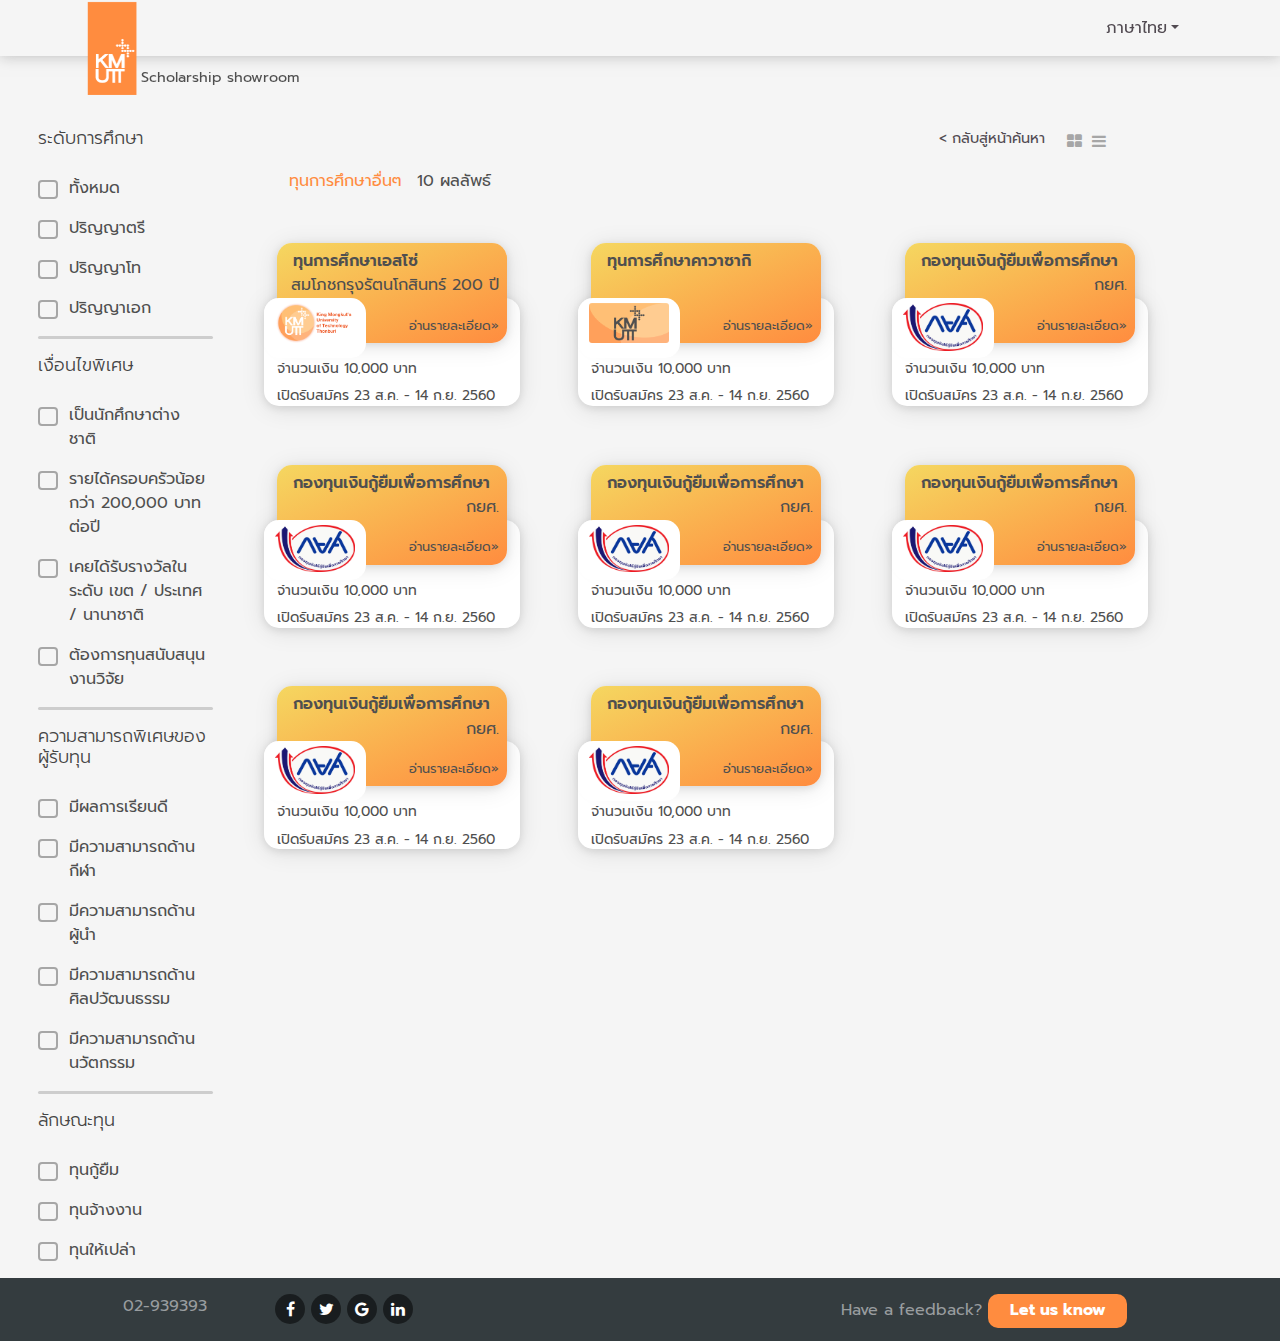
<file: 2cards.html>
<!doctype html>
<html lang="en">
  <head>
    <meta charset="utf-8">
    <meta name="viewport" content="width=device-width, initial-scale=1, shrink-to-fit=no">
    <meta name="description" content="">
    <meta name="author" content="">

    <title>Selector</title>

    <!-- Bootstrap core CSS -->
    <link href="css/bootstrap/bootstrap.min.css" rel="stylesheet">

    <!-- Google font -->
    <link href="https://fonts.googleapis.com/css?family=Prompt&amp;subset=thai" rel="stylesheet" type='text/css'/>

    <!-- Custom styles for this template -->
    <link href="css/dashboard.css" rel="stylesheet">
    <link href="css/custom.css" rel="stylesheet">
    <link href="css/lists.css" rel="stylesheet">
    <!-- Add icon library -->
    <link rel="stylesheet" href="https://cdnjs.cloudflare.com/ajax/libs/font-awesome/4.7.0/css/font-awesome.min.css">
  </head>

  <body class="body-cards">
    <header">
      <!-- Navigation -->
      <nav class="nav-menu navbar navbar-expand-lg navbar-dark bg-gray fixed-top" id="mainNav">
        <div class="container">
            <a class="navbar-brand"><img class="logo" style="position: absolute;top:0;" src="images/logo.png"></a>
            <p class="logo-caption d-none d-md-block">Scholarship showroom</p>
            <button class="navbar-toggler" type="button" data-toggle="collapse" data-target="#navbarResponsive" aria-controls="navbarResponsive" aria-expanded="false" aria-label="Toggle navigation">
            <span class="navbar-toggler-icon"></span>
            </button>
            <div class="collapse navbar-collapse" id="navbarResponsive">
              <ul class="navbar-nav ml-auto">
                <li class="dropdown">
                  <a href="#" class="dropdown-toggle nav-link2 text-center" data-toggle="dropdown" role="button" aria-haspopup="true" aria-expanded="false">ภาษาไทย<b class="caret"></b></a>
                  <ul class="dropdown-menu text-center">
                    <li><a class="drop-selector" href="#">ภาษาไทย</a></li>
                    <li><a class="drop-selector" href="#">English</a></li>
                  </ul>
                </li>
              </ul>
            </div>
        </div>
      </nav>
    </header> <!-- #header end -->
<main role="main">
    <div class="container-fluid">
      <div class="row row-offcanvas row-offcanvas-left">
        <p class="float-left d-md-none">
            <!-- Toggle when small screen size -->
            <button type="button" class="btn btn-primary btn-sm" data-toggle="offcanvas">Playlists</button>
          </p>
        
        <div class="col-sm-3 col-md-2 sidebar-offcanvas-left" id="sidebar" style="padding-left: 3%; padding-right: 0;">
          <h5>ระดับการศึกษา</h5>
            <label class="custom-control2 custom-checkbox mb-2 mr-sm-2 mb-sm-0">
              <input type="checkbox" class="custom-control-input">
              <span class="custom-control-indicator-1"></span>
              <span class="custom-control-description">ทั้งหมด</span>
            </label>
            <label class="custom-control2 custom-checkbox mb-2 mr-sm-2 mb-sm-0">
              <input type="checkbox" class="custom-control-input">
              <span class="custom-control-indicator-1"></span>
              <span class="custom-control-description">ปริญญาตรี</span>
            </label>
            <label class="custom-control2 custom-checkbox mb-2 mr-sm-2 mb-sm-0">
              <input type="checkbox" class="custom-control-input">
              <span class="custom-control-indicator-1"></span>
              <span class="custom-control-description">ปริญญาโท</span>
            </label>
            <label class="custom-control2 custom-checkbox mb-2 mr-sm-2 mb-sm-0">
              <input type="checkbox" class="custom-control-input">
              <span class="custom-control-indicator-1"></span>
              <span class="custom-control-description">ปริญญาเอก</span>
            </label>
          <hr class="featurette-divider">
          <h5>เงื่อนไขพิเศษ</h5>
            <label class="custom-control2 custom-checkbox mb-2 mr-sm-2 mb-sm-0">
              <input type="checkbox" class="custom-control-input">
              <span class="custom-control-indicator-1"></span>
              <span class="custom-control-description">เป็นนักศึกษาต่างชาติ</span>
            </label>
            <label class="custom-control2 custom-checkbox mb-2 mr-sm-2 mb-sm-0">
              <input type="checkbox" class="custom-control-input">
              <span class="custom-control-indicator-1"></span>
              <span class="custom-control-description">รายได้ครอบครัวน้อยกว่า 200,000 บาทต่อปี</span>
            </label>
            <label class="custom-control2 custom-checkbox mb-2 mr-sm-2 mb-sm-0">
              <input type="checkbox" class="custom-control-input">
              <span class="custom-control-indicator-1"></span>
              <span class="custom-control-description">เคยได้รับรางวัลในระดับ เขต / ประเทศ / นานาชาติ</span>
            </label>
            <label class="custom-control2 custom-checkbox mb-2 mr-sm-2 mb-sm-0">
              <input type="checkbox" class="custom-control-input">
              <span class="custom-control-indicator-1"></span>
              <span class="custom-control-description">ต้องการทุนสนับสนุนงานวิจัย</span>
            </label>
          <hr class="featurette-divider">
          <h5>ความสามารถพิเศษของผู้รับทุน</h5>
            <label class="custom-control2 custom-checkbox mb-2 mr-sm-2 mb-sm-0">
              <input type="checkbox" class="custom-control-input">
              <span class="custom-control-indicator-1"></span>
              <span class="custom-control-description">มีผลการเรียนดี</span>
            </label>
            <label class="custom-control2 custom-checkbox mb-2 mr-sm-2 mb-sm-0">
              <input type="checkbox" class="custom-control-input">
              <span class="custom-control-indicator-1"></span>
              <span class="custom-control-description">มีความสามารถด้านกีฬา</span>
            </label>
            <label class="custom-control2 custom-checkbox mb-2 mr-sm-2 mb-sm-0">
              <input type="checkbox" class="custom-control-input">
              <span class="custom-control-indicator-1"></span>
              <span class="custom-control-description">มีความสามารถด้านผู้นำ</span>
            </label>
            <label class="custom-control2 custom-checkbox mb-2 mr-sm-2 mb-sm-0">
              <input type="checkbox" class="custom-control-input">
              <span class="custom-control-indicator-1"></span>
              <span class="custom-control-description">มีความสามารถด้านศิลปวัฒนธรรม</span>
            </label>
            <label class="custom-control2 custom-checkbox mb-2 mr-sm-2 mb-sm-0">
              <input type="checkbox" class="custom-control-input">
              <span class="custom-control-indicator-1"></span>
              <span class="custom-control-description">มีความสามารถด้านนวัตกรรม</span>
            </label>
          <hr class="featurette-divider">
          <h5>ลักษณะทุน</h5>
            <label class="custom-control2 custom-checkbox mb-2 mr-sm-2 mb-sm-0">
              <input type="checkbox" class="custom-control-input">
              <span class="custom-control-indicator-1"></span>
              <span class="custom-control-description">ทุนกู้ยืม</span>
            </label>
            <label class="custom-control2 custom-checkbox mb-2 mr-sm-2 mb-sm-0">
              <input type="checkbox" class="custom-control-input">
              <span class="custom-control-indicator-1"></span>
              <span class="custom-control-description">ทุนจ้างงาน</span>
            </label>
            <label class="custom-control2 custom-checkbox mb-2 mr-sm-2 mb-sm-0">
              <input type="checkbox" class="custom-control-input">
              <span class="custom-control-indicator-1"></span>
              <span class="custom-control-description">ทุนให้เปล่า</span>
            </label>
        </div>

        <div class="col-sm-9 ml-sm-auto col-md-10"> 
          <section class="row text-center" style="padding: 0;">
            <div class="col-md-8 col-sm-12 placeholder"></div>
            <div class="col-md-4 col-sm-3 placeholder d-none d-sm-block">
              <a class="back-detail" style="float: left;" href="#">&lt; กลับสู่หน้าค้นหา</a>
              <ul class="nav nav-tabs" role="tablist" style="padding-left: 5%; margin-bottom: 1rem;">
                <li class="nav-item">
                  <a class="nav-link-tab-2 active" data-toggle="tab" href="#home" role="tab"><i class="fa fa-th-large bar-list"></i></a>
                </li>
                <li class="nav-item">
                  <a class="nav-link-tab-2" data-toggle="tab" href="#profile" role="tab"><i class="fa fa-bars bar-list"></i></a>
                </li>
              </ul>
            </div>

        <!-- Tab -->
        <div class="tab-content" style="width: 95%;">
          <!-- Tab for card -->
          <div class="tab-pane active" id="home" role="tabpanel">
            <div class="col-md-4 col-sm-3 placeholder">
              <p class="orange">ทุนการศึกษาอื่นๆ</p><p style="display: inline-block;">10 ผลลัพธ์</p>
            </div>

            <!-- Cards -->
            <div class="col-md-12 placeholder type">
              <div class="row cards-section">
                
                <div class="col-lg-4 col-md-6 col-sm-6 placeholder">
                  <a class="card" href="#">
                    <span class="topcard" id="orange-gradient">
                      <p class="details-header p-responsive" id="text-over">ทุนการศึกษาเอสโซ่</p>
                      <p class="name-details-caption p-responsive">สมโภชกรุงรัตนโกสินทร์ 200 ปี</p>
                      <p class="float-right more-detail" href="#">อ่านรายละเอียด&#187;</p>
                    </span>
                    <span class="bg-logo">
                      <img class="img-fluid" src="images/defult-2.png">
                    </span>
                    <span class="caption-details d-responsive text-left">
                      <p id="text-over">จำนวนเงิน&nbsp;10,000 บาท</p>
                      <p id="text-over">เปิดรับสมัคร&nbsp;23 ส.ค. - 14 ก.ย. 2560</p>
                    </span>
                  </a>
                </div>
                
                <div class="col-lg-4 col-md-6 col-sm-6 placeholder">
                  <a class="card" href="#">
                    <span class="topcard" id="orange-gradient">
                      <p class="details-header p-responsive" id="text-over">ทุนการศึกษาคาวาซากิ</p>
                      <p class="name-details-caption p-responsive" id="text-over"></p>
                      <p class="float-right more-detail" href="#">อ่านรายละเอียด&#187;</p>
                    </span>
                    <span class="bg-logo">
                      <img class="img-fluid" src="images/defult.png">
                    </span>
                    <span class="caption-details d-responsive text-left">
                      <p id="text-over">จำนวนเงิน&nbsp;10,000 บาท</p>
                      <p id="text-over">เปิดรับสมัคร&nbsp;23 ส.ค. - 14 ก.ย. 2560</p>
                    </span>
                  </a>
                </div>

                <div class="col-lg-4 col-md-6 col-sm-6 placeholder">
                  <a class="card" href="#">
                    <span class="topcard" id="orange-gradient">
                      <p class="details-header p-responsive" id="text-over">กองทุนเงินกู้ยืมเพื่อการศึกษา</p>
                      <p class="name-details-caption p-responsive">กยศ.</p>
                      <p class="float-right more-detail" href="#">อ่านรายละเอียด&#187;</p>
                    </span>
                    <span class="bg-logo">
                      <img class="img-fluid" src="images/kys.jpg">
                    </span>
                    <span class="caption-details d-responsive text-left">
                      <p id="text-over">จำนวนเงิน&nbsp;10,000 บาท</p>
                      <p id="text-over">เปิดรับสมัคร&nbsp;23 ส.ค. - 14 ก.ย. 2560</p>
                    </span>
                  </a>
                </div>

                <div class="col-lg-4 col-md-6 col-sm-6 placeholder">
                  <a class="card" href="#">
                    <span class="topcard" id="orange-gradient">
                      <p class="details-header p-responsive" id="text-over">กองทุนเงินกู้ยืมเพื่อการศึกษา</p>
                      <p class="name-details-caption p-responsive">กยศ.</p>
                      <p class="float-right more-detail" href="#">อ่านรายละเอียด&#187;</p>
                    </span>
                    <span class="bg-logo">
                      <img class="img-fluid" src="images/kys.jpg">
                    </span>
                    <span class="caption-details d-responsive text-left">
                      <p id="text-over">จำนวนเงิน&nbsp;10,000 บาท</p>
                      <p id="text-over">เปิดรับสมัคร&nbsp;23 ส.ค. - 14 ก.ย. 2560</p>
                    </span>
                  </a>
                </div>

                <div class="col-lg-4 col-md-6 col-sm-6 placeholder">
                  <a class="card" href="#">
                    <span class="topcard" id="orange-gradient">
                      <p class="details-header p-responsive" id="text-over">กองทุนเงินกู้ยืมเพื่อการศึกษา</p>
                      <p class="name-details-caption p-responsive">กยศ.</p>
                      <p class="float-right more-detail" href="#">อ่านรายละเอียด&#187;</p>
                    </span>
                    <span class="bg-logo">
                      <img class="img-fluid" src="images/kys.jpg">
                    </span>
                    <span class="caption-details d-responsive text-left">
                      <p id="text-over">จำนวนเงิน&nbsp;10,000 บาท</p>
                      <p id="text-over">เปิดรับสมัคร&nbsp;23 ส.ค. - 14 ก.ย. 2560</p>
                    </span>
                  </a>
                </div>


                <div class="col-lg-4 col-md-6 col-sm-6 placeholder">
                  <a class="card" href="#">
                    <span class="topcard" id="orange-gradient">
                      <p class="details-header p-responsive" id="text-over">กองทุนเงินกู้ยืมเพื่อการศึกษา</p>
                      <p class="name-details-caption p-responsive">กยศ.</p>
                      <p class="float-right more-detail" href="#">อ่านรายละเอียด&#187;</p>
                    </span>
                    <span class="bg-logo">
                      <img class="img-fluid" src="images/kys.jpg">
                    </span>
                    <span class="caption-details d-responsive text-left">
                      <p id="text-over">จำนวนเงิน&nbsp;10,000 บาท</p>
                      <p id="text-over">เปิดรับสมัคร&nbsp;23 ส.ค. - 14 ก.ย. 2560</p>
                    </span>
                  </a>
                </div>

                <div class="col-lg-4 col-md-6 col-sm-6 placeholder">
                  <a class="card" href="#">
                    <span class="topcard" id="orange-gradient">
                      <p class="details-header p-responsive" id="text-over">กองทุนเงินกู้ยืมเพื่อการศึกษา</p>
                      <p class="name-details-caption p-responsive">กยศ.</p>
                      <p class="float-right more-detail" href="#">อ่านรายละเอียด&#187;</p>
                    </span>
                    <span class="bg-logo">
                      <img class="img-fluid" src="images/kys.jpg">
                    </span>
                    <span class="caption-details d-responsive text-left">
                      <p id="text-over">จำนวนเงิน&nbsp;10,000 บาท</p>
                      <p id="text-over">เปิดรับสมัคร&nbsp;23 ส.ค. - 14 ก.ย. 2560</p>
                    </span>
                  </a>
                </div>

                <div class="col-lg-4 col-md-6 col-sm-6 placeholder">
                  <a class="card" href="#">
                    <span class="topcard" id="orange-gradient">
                      <p class="details-header p-responsive" id="text-over">กองทุนเงินกู้ยืมเพื่อการศึกษา</p>
                      <p class="name-details-caption p-responsive">กยศ.</p>
                      <p class="float-right more-detail" href="#">อ่านรายละเอียด&#187;</p>
                    </span>
                    <span class="bg-logo">
                      <img class="img-fluid" src="images/kys.jpg">
                    </span>
                    <span class="caption-details d-responsive text-left">
                      <p id="text-over">จำนวนเงิน&nbsp;10,000 บาท</p>
                      <p id="text-over">เปิดรับสมัคร&nbsp;23 ส.ค. - 14 ก.ย. 2560</p>
                    </span>
                  </a>
                </div>
                <!-- End Cards -->

              </div> <!-- Row card section end -->
            </div>
          </div>  <!-- Tab for card end --> 
          <!-- Tab for list -->
          <div class="tab-pane" id="profile" role="tabpanel" style="padding-left: 5%;">
            <div class="col-md-4 col-sm-3 placeholder">
              <p class="orange" style="float: left;">ผลการค้นหา</p><p style="display: inline-block;">10 ผลลัพธ์</p>
            </div>
            <div class="table100 ver5 m-b-11 d-none d-sm-block" style="padding-left: 10px;">
              <!-- Head table -->
              <div class="table100-head">
                <table>
                  <thead>
                    <tr class="row100 head" style="cursor: default; box-shadow: none;">
                      <th class="cell100 column1">ชื่อทุน</th>
                      <th class="cell100 column2">คณะ</th>
                      <th class="cell100 column3">ประเภททุน</th>
                      <th class="cell100 column4">ช่วงเวลาเปิดรับสมัคร</th>
                      <th class="cell100 column5">จำนวนเงิน</th>
                    </tr>
                  </thead>
                </table>
              </div>
              <!-- Body table -->
              <div class="table100-body">
                <table>
                  <tbody>
                    <tr class="row100 body" onclick="window.open('https://www.youtube.com/','_blank');">
                      <td class="cell100 column1">ทุนด้านวิศวกรรมศาสตร์<br>โรงแรมแมนดารินโอเรียนเต็ลกรุงเทพฯ</td>
                      <td class="cell100 column2">วิศวกรรมศาสตร์</td>
                      <td class="cell100 column3">ทุนจ้างงาน</td>
                      <td class="cell100 column4">วันนี้ - 31 พ.ค. 2560</td>
                      <td class="cell100 column5">100,000 บาท</td>
                    </tr>

                    <tr class="row100 body" onclick="window.open('https://www.youtube.com/','_blank');">
                      <td class="cell100 column1">ทุนเงินยืมเพื่อการศึกษา<br>สำหรับนักศึกษา มจธ.</td>
                      <td class="cell100 column2">ทุกคณะ</td>
                      <td class="cell100 column3">ทุนกู้ยืม</td>
                      <td class="cell100 column4">ตลอดปีการศึกษา 2560</td>
                      <td class="cell100 column5">แล้วแต่กรณี</td>
                    </tr>

                    <tr class="row100 body" onclick="window.open('https://www.youtube.com/','_blank');">
                      <td class="cell100 column1">ทุนเพชรพระจอมเกล้า<br>ปริญญาตรี</td>
                      <td class="cell100 column2">ทุกคณะ</td>
                      <td class="cell100 column3">ทุนให้เปล่า</td>
                      <td class="cell100 column4">ตลอดปีการศึกษา 2560</td>
                      <td class="cell100 column5">220,000 บาท (2 ปี)</td>
                    </tr>

                    <tr class="row100 body" onclick="window.open('https://www.youtube.com/','_blank');">
                      <td class="cell100 column1">ทุนเจียระไนเพชร</td>
                      <td class="cell100 column2">ทุกคณะ</td>
                      <td class="cell100 column3">ทุนให้เปล่า</td>
                      <td class="cell100 column4">ตลอดปีการศึกษา 2560</td>
                      <td class="cell100 column5">แล้วแต่กรณี</td>
                    </tr>

                    <tr class="row100 body" onclick="window.open('https://www.youtube.com/','_blank');">
                      <td class="cell100 column1">ทุนการศึกษาคาวาซากิ</td>
                      <td class="cell100 column2">ทุกคณะ</td>
                      <td class="cell100 column3">ทุนให้เปล่า</td>
                      <td class="cell100 column4">วันนี้ - 11 ส.ค. 2560</td>
                      <td class="cell100 column5">50,000 บาท</td>
                    </tr>

                    <tr class="row100 body" onclick="window.open('https://www.youtube.com/','_blank');">
                      <td class="cell100 column1">ทุนการศึกษาเอสโซ่<br>สมโภชกรุงรัตนโกสินทร์ 200 ปี</td>
                      <td class="cell100 column2">ทุกคณะ</td>
                      <td class="cell100 column3">ทุนให้เปล่า</td>
                      <td class="cell100 column4">23 ส.ค. - 14 ก.ย. 2560</td>
                      <td class="cell100 column5">10,000 บาท</td>
                    </tr>

                    <tr class="row100 body" onclick="window.open('https://www.youtube.com/','_blank');">
                      <td class="cell100 column1">ทุนการศึกษาเอสโซ่<br>สมโภชกรุงรัตนโกสินทร์ 200 ปี</td>
                      <td class="cell100 column2">ทุกคณะ</td>
                      <td class="cell100 column3">ทุนให้เปล่า</td>
                      <td class="cell100 column4">23 ส.ค. - 14 ก.ย. 2560</td>
                      <td class="cell100 column5">10,000 บาท</td>
                    </tr>

                    <tr class="row100 body" onclick="window.open('https://www.youtube.com/','_blank');">
                      <td class="cell100 column1">ทุนการศึกษาเอสโซ่<br>สมโภชกรุงรัตนโกสินทร์ 200 ปี</td>
                      <td class="cell100 column2">ทุกคณะ</td>
                      <td class="cell100 column3">ทุนให้เปล่า</td>
                      <td class="cell100 column4">23 ส.ค. - 14 ก.ย. 2560</td>
                      <td class="cell100 column5">10,000 บาท</td>
                    </tr>

                  </tbody>
                </table>
              </div>
            </div>
          </div> <!-- End Tab for lists -->
        </div> <!-- End tab -->
      </section>
    </main>


      </div> <!-- row end -->
    </div>
    </div>

    <!-- FOOTER -->
      <button onclick="topFunction()" id="myBtn" title="Go to top"><i class="fa fa-angle-up" style="font-size: 150%;" aria-hidden="true"></i></button>

    <footer class="foot" style="margin-top: 1rem;">
    <div class="container">
      <div class="row">
        <div class="col col-lg-2 d-none d-lg-block">
          <p class="phone">02-939393</p>
        </div>
        <div class="col-12 col-md-auto foot-padding">
          <a href="#" class="fa fa-facebook icons-2"></a>
          <a href="#" class="fa fa-twitter icons-2"></a>
          <a href="#" class="fa fa-google icons-2"></a>
          <a href="#" class="fa fa-linkedin icons-2"></a>
        </div>
        <div class="col d-none d-lg-block">

          <p class="feedback" style="float: right; padding-right: 9%;">Have a feedback? <a href="#" class="badge2 badge-light2 skip" style="font-size: 1rem;">Let us know</a></p>
        </div>
        </div>
      </div>
    </div>
    </footer>

    <!-- Bootstrap core JavaScript
    ================================================== -->
    <!-- Placed at the end of the document so the pages load faster -->
    <script src="https://code.jquery.com/jquery-3.2.1.slim.min.js" integrity="sha384-KJ3o2DKtIkvYIK3UENzmM7KCkRr/rE9/Qpg6aAZGJwFDMVNA/GpGFF93hXpG5KkN" crossorigin="anonymous"></script>
    <script>window.jQuery || document.write('<script src="js/jquery.min.js"><\/script>')</script>
    <script src="js/popper.min.js"></script>
    <script src="js/bootstrap/bootstrap.min.js"></script>
    <script src="js/offcanvas.js"></script>
    <!-- Go to top -->
    <script src="js/gototop.js"></script>
    <!-- Custom JS -->
    <script src="js/script.js"></script>
  </body>
</html>
</file>
<file: css/dashboard.css>
/*
 * Base structure
 */

/* Move down content because we have a fixed navbar that is 3.5rem tall */
body {
  padding-top: 3.5rem;
}

/*
 * Typography
 */

h1 {
  padding-bottom: 9px;
  margin-bottom: 20px;
  border-bottom: 1px solid #eee;
}

/*
 * Sidebar
 */

.sidebar {
  position: fixed;
  top: 51px;
  bottom: 0;
  left: 0;
  z-index: 1000;
  padding: 20px 0;
  overflow-x: hidden;
  overflow-y: auto; /* Scrollable contents if viewport is shorter than content. */
  border-right: 1px solid #eee;
}

.sidebar .nav {
  margin-bottom: 20px;
}

.sidebar .nav-item {
  width: 100%;
}

.sidebar .nav-item + .nav-item {
  margin-left: 0;
}

.sidebar .nav-link {
  border-radius: 0;
}

/*
 * Dashboard
 */

/* Placeholders */
.placeholders {
  padding-bottom: 3rem;
}

.placeholder img {
  padding-top: 1.5rem;
  padding-bottom: 1.5rem;
}
</file>
<file: css/custom.css>
html {
        font-family: 'Prompt', sans-serif;
    }
    
    body {
        font-family: 'Prompt', sans-serif;
        color: #4F4F4F;
    }
    
    a {
        color: #4F4F4F;
    }
    
    a:hover,
    a:focus {
        color: #ff8c3f;
    }
    
    .tooltip {
        font-family: 'Prompt', sans-serif;
    }
    
    h1,
    .h1 {
        font-size: 2.5rem;
        font-weight: 300;
        letter-spacing: -1px;
        margin-bottom: 1.5rem;
    }
    
    h2,
    .h2 {
        font-size: 2rem;
        font-weight: 300;
        color: #454545;
        letter-spacing: -1px;
        margin-bottom: 1rem;
    }
    
    h3,
    .h3 {
        color: #4F4F4F;
        font-size: 1.95rem;
        font-weight: 500;
    }
    
    h4,
    .h4 {
        font-size: 1.4rem;
        font-weight: 500;
        color: #454545;
    }
    
    h5,
    .h5 {
        font-size: 1.1rem;
        font-weight: 300;
        color: #454545;
        margin-bottom: 0.7rem;
    }
    
    h6,
    .h6 {
        font-size: 0.8rem;
    }
    
    p {
        color: #4F4F4F;
    }
    
    p.lead {
        color: #e38cb7;
        margin-bottom: 2rem;
    }
    i{
        font-family: 'Prompt', sans-serif;
    }
    
    .text-primary {
        color: #e38cb7 !important;
    }
    
    .light-font {
        font-weight: 300;
    }
    
    .btn {
        font-size: 12px;
        font-weight: 400;
        text-transform: uppercase;
        padding: 0.375rem 1.35rem;
        transition: all 0.3s ease;
    }
    
    .btn-outline-light:hover {
        color: #d6619c;
    }
    
    .btn-primary {
        border-radius: 3px;
        background-image: -moz-linear-gradient( 122deg, #F5D961 0%, #FF8C3F 100%);
        background-image: -webkit-linear-gradient( 122deg, #F5D961 0%, #FF8C3F 100%);
        background-image: -ms-linear-gradient( 122deg, #F5D961 0%, #FF8C3F 100%);
        background-image: linear-gradient( 122deg, #F5D961 0%, #FF8C3F 100%);
        /*box-shadow: 0px 9px 32px 0px rgba(0, 0, 0, 0.2);*/
        font-weight: 500;
        padding: 0.6rem 2rem;
        border: 0;
    }
    
    .btn-primary:hover,
    .btn-primary:focus,
    .btn-primary:active,
    .btn-primary:not([disabled]):not(.disabled).active,
    .btn-primary:not([disabled]):not(.disabled):active,
    .show>.btn-primary.dropdown-toggle {
        background-image: linear-gradient( 122deg, #F5D961 0%, #FF8C3F 100%);
        color: #FFF;
        background-color: transparent;
        border-color: transparent;
        box-shadow: none;
    }
    
    .btn-light {
        border-radius: 3px;
        background: #FFF;
        box-shadow: 0px 9px 32px 0px rgba(0, 0, 0, 0.26);
        font-size: 14px;
        font-weight: 500;
        color: #633991;
        margin: 0.5rem;
        padding: 0.7rem 1.6rem;
        line-height: 1.8;
    }
    
    .btn-group-lg>.btn,
    .btn-lg {
        padding: 0.8rem 1rem;
        font-size: 15px;
    }
    
    .light-bg {
        background-color: #faf6fb;
    }
    
    .section {
        padding: 30px 0;
    }
    
    .section-title {
        text-align: center;
        margin-bottom: 3rem;
    }
    
    .section-title small {
        color: #998a9b;
    }
    
    @media (max-width:767px) {
        h1 {
            font-size: 35px;
        }
        h2 {
            font-size: 30px;
        }
    }
    /* Social media buttons for contact and footer */
    
    .icons {
        padding: 7px;
        /*font-size: 30px;*/
        width: 30px;
        height: 30px;
        text-align: center;
        text-decoration: none;
        margin: 5px 2px;
        border-radius: 50%;
    }
    
    .icons:hover {
        color: white;
        background: #FF8C3F;
        text-decoration: none;
    }
    
    .icons-2 {
        padding: 7px;
        font-size: 30px;
        width: 30px;
        height: 30px;
        text-align: center;
        text-decoration: none;
        border-radius: 50%;
    }
    
    .icons-2:hover {
        color: white;
        background: #FF8C3F;
        text-decoration: none;
    }
    
    .foot-padding {
        margin-top: 1rem;
        margin-bottom: 0.8rem;
        text-align: left;
    }
    
    .bar-list {
        color: #A6A6A6;
        padding: 5px;
    }
    
    .bar-list:hover {
        color: #FF8C3F;
    }
    
    .top-arrow {
        color: #4F4F4F;
    }
    
    .fa-angle-right {
        padding-top: 5%;
        width: 0;
        height: 0;
    }
    
    .fa-facebook {
        background: rgba(0, 0, 0, 0.51);
        color: white;
    }
    
    .fa-facebook2 {
        background: #999D9F;
        color: #343C3F;
    }
    
    .fa-twitter {
        background: rgba(0, 0, 0, 0.51);
        color: white;
    }
    
    .fa-google {
        background: rgba(0, 0, 0, 0.51);
        color: white;
    }
    
    .fa-linkedin {
        background: rgba(0, 0, 0, 0.51);
        color: white;
    }
    
    .foot {
        position: absolute;
        right: 0;
        left: 0;
        background-color: #343C3F;
        text-align: center;
    }
    
    .foot p {
        margin-top: 1rem;
        margin-bottom: 0.8rem;
    }
    
    .badge2 {
        display: inline-block;
        padding: 0.5em 0.4em;
        width: 8.6875rem;
        height: 2.125rem;
        font-size: 75%;
        font-weight: 700;
        line-height: 1;
        text-align: center;
        white-space: nowrap;
        vertical-align: baseline;
        border-radius: 0.625rem;
    }
    
    .badge-light2 {
        color: #ffffff;
        background-color: #FF8C3F;
    }
    
    .feedback {
        float: left;
        color: #999D9F;
    }
    
    .phone {
        text-align: center;
        color: #999D9F;
    }
    /* NAVBAR ----------------------*/
    
    .nav-bar {
        min-height: 76px;
    }
    
    .nav-menu {
        transition: all 0.3s ease;
    }
    
    .nav-menu.is-scrolling {
        /*padding: .5rem 0;*/
    }
    
    .nav-menu.is-scrolling .logo-caption {
        visibility: hidden;
    }
    
    .navbar-nav .nav-link {
        position: relative;
    }
    
    @media (min-width: 992px) {
        .navbar-expand-lg .navbar-nav .nav-link {
            padding-right: 1rem;
            padding-left: 1rem;
            font-size: 14px;
        }
        .navbar-nav>.nav-item>.nav-link.active:after {
            content: "";
            border-bottom: 2px solid #ffdb8e;
            left: 1rem;
            right: 1rem;
            bottom: 5px;
            height: 1px;
            position: absolute;
        }
    }
    
    @media (max-width:991px) {
        .navbar-nav.is-scrolling {
            padding-bottom: .5rem;
        }
        .navbar-nav .nav-item {
            text-align: center;
        }
    }
    /* HERO ----------------------*/
    
    header {
        padding: 100px 0 0;
        text-align: center;
        color: #FFF;
    }
    
    .bg-gradient {
        background-image: -moz-linear-gradient( 135deg, #ff7300 0%, #ffb936 100%);
        background-image: -webkit-linear-gradient( 135deg, #ff7300 0%, #ffb936 100%);
        background-image: -ms-linear-gradient( 135deg, #ff7300 0%, #ffb936 100%);
        background-image: linear-gradient( 135deg, #ff7300 0%, #ffb936 100%);
    }
    
    .tagline {
        font-size: 23px;
        font-weight: 300;
        color: #fff;
        max-width: 800px;
        margin: 0 auto;
        padding-bottom: 20px;
    }
    
    .img-holder {
        height: 0;
        padding-bottom: 33%;
        overflow: hidden;
    }
    
    @media (max-width:1200px) {
        .img-holder {
            padding-bottom: 50%;
        }
    }
    
    @media (max-width:767px) {
        .tagline {
            font-size: 17px;
        }
        .img-holder {
            padding-bottom: 100%;
        }
    }
    /*  TABS ----------------------*/
    
    .tab-content {
        border-bottom-right-radius: 3px;
        border-bottom-left-radius: 3px;
        padding: 0;
        min-height: 585px;
    }
    
    @media (max-width:992px) {
        .tab-content {
            padding: 1.5rem;
        }
    }
    
    .tab-content h2 {
        margin-bottom: 0.5rem;
    }
    
    .nav-tabs {
        border-bottom: 0;
    }
    
    .nav-link {
        display: inline;
        padding: .5rem 1rem;
    }
    .nav-link-tab {
        display: inline;
        padding: .5rem 1rem;
    }
    .nav-link-tab-2 {
        display: inline;
    }
    .nav-tabs .nav-item .nav-link,
    .nav-tabs .nav-link:focus,
    .nav-tabs .nav-link:hover {
        font-size: 19px;
        color: #383838;
        background: #fff;
    }
    
    .nav-tabs .nav-link.right-nav {
        /*max-width: 50%;*/
        float: left;
        border-width: 0px;
        border-radius: 0px 50px 50px 0px;
    }
    
    .nav-tabs .nav-link.left-nav {
        max-width: 50%;
        float: right;
        border-width: 0px;
        border-radius: 50px 0px 0px 50px;
    }
    
    .nav-tabs .nav-link {
        border: none;
        border-radius:
    }
    
    .nav-tabs .nav-link.active {
        background: rgb(82, 82, 82);
        color: #fff;
    }
    /* BG --------*/
    
    #content {
        position: relative;
        z-index: 2;
        padding: 30px;
        text-align: center;
        font-weight: bold;
        font-family: Arial, sans-serif;
    }
    
    .bgHalf {
        position: relative;
        z-index: 2;
        padding: 30px;
        text-align: center;
        font-weight: bold;
        font-family: Arial, sans-serif;
    }
    
    div .bgRegHalf {
        position: relative;
        right: 0px;
        width: 100%;
        height: 100%;
        background: linear-gradient(to bottom right, #f5d760aa, #ff8c3faa);
        padding: 1rem;
        z-index: 1;
    }

    
    .bgReg {
        background: linear-gradient(to bottom right, #f5d760, #ff8c3f);
        opacity: 0.7;
        padding: 1rem;
    }
    /* TAEY */
    /* Page section
===============================================================*/
    
    .page-section {
        padding: 0px 0;
    }
    /*HR divider*/
    
    .featurette-divider {
        margin: 1rem 0;
        /* Space out the Bootstrap <hr> more */
        width: 100%;
        height: 2.5px;
        border-radius: 0.3125rem;
        border-top: none;
        background: #CDCDCD;
    }

    /*Padding body each page*/
    
    @media (min-width: 300px) {
        .body-cards {
        background-color: #F5F5F5;
        padding-top: 30%;
        }
    }
    @media (min-width: 300px) {
        .body-details {
        background-color: #F5F5F5;
        padding-top: 20%;
        }
    }
    @media (min-width: 576px) {
        .body-cards {
        background-color: #F5F5F5;
        padding-top: 20%;
        }
    }
    @media (min-width: 400px) {
        .body-details {
        background-color: #F5F5F5;
        padding-top: 20%;
        }
    }
    @media (min-width: 768px) {
        .body-cards {
        background-color: #F5F5F5;
        padding-top: 15%;
        }
    
        .body-details {
        background-color: #F5F5F5;
        padding-top: 15%;
        }
    }
    @media (min-width: 992px) {
        .body-cards {
        background-color: #F5F5F5;
        padding-top: 13%;
        }
    
        .body-details {
        background-color: #F5F5F5;
        padding-top: 13%;
        }
    }
    @media (min-width: 1200px) {
        .body-cards {
        background-color: #F5F5F5;
        padding-top: 10%;
        }
    
        .body-details {
        background-color: #F5F5F5;
        padding-top: 10%;
        }
    }
   /* @media (min-width: 1200px) {
        .body-cards {
            padding-top: 10%;
        }
        .body-details {
            padding-top: 20%;
        }
    }*/

    /*Navbar color,position degree (Cards)*/
    
    .navbar-dark .navbar-nav .nav-link2 {
        color: #524B52;
    }
    
    .nav-link2 {
        display: block;
        padding: 0.5rem 1rem;
    }
    /*for index*/
    
    .bg-primary2 {
        filter: brightness(0.9);
        -webkit-filter: brightness(0.9);
        -moz-filter: brightness(0.9);
        -o-filter: brightness(0.9);
        -ms-filter: brightness(0.9);
    }
    /*Navbar position (Index)*/
    
    .bg-gray {
        background-color: #F5F5F5;
        box-shadow: 0px 0px 14px 0px #82828280;
    }
    
    .fixed-top-index {
        position: fixed;
        top: 6%;
        right: 0;
        left: 0;
        z-index: 1030;
    }
    
    .fixed-bottom-index {
        position: fixed;
        right: 0;
        bottom: 0;
        left: 0;
        z-index: 1030;
    }
    
    .fixed-top-details {
        position: fixed;
        top: 0;
        right: 0;
        left: 0;
        z-index: 1030;
        box-shadow: 0px 4px 17px 2px rgba(130, 130, 130, .5);
    }
    
    .fixed-bottom-details {
        position: fixed;
        right: 0;
        bottom: 0;
        left: 0;
        z-index: 1030;
    }
    
    .logo {
        border-style: none;
        height: 6rem;
        display: block;
        position: relative;
        top: 6%;
    }
    
    .logo-caption {
        position: relative;
        left: 40px;
        top: 58px;
        color: #4F4F4F;
        font-size: 0.9rem;
    }

    /* Drop down*/
    
    .drop-selector {
        color: #524B52;
        text-decoration: none;
        background-color: transparent;
    }
    
    a:hover {
        text-decoration: none;
    }
    
    .menu-index {
        text-decoration: none;
        transition: all 0.2s;
        -webkit-transition: all 0.2s;
        -moz-transition: all 0.2s;
    }
    
    .menu-index:after {
        content: "";
        display: block;
        border-top: 2px solid #FF8C3F;
        width: 0;
        transition: all 0.2s;
        -webkit-transition: all 0.2s;
        -moz-transition: all 0.2s;
    }
    
    .menu-index:hover {
        color: #FF8C3F;
    }
    
    .menu-index:hover:after {
        width: 100%;
        border-top: 2px solid #FF8C3F;
    }
    /* Register background (Index: section search*/
    
    .bgReg {
        background: linear-gradient(to bottom right, #f5d760, #ff8c3f);
        opacity: 0.7;
        padding: 1rem;
    }
    
    #lines {
        width: 25%;
        height: 6.93px;
        border-radius: 0.3125rem;
        background: #fff;
        margin-top: 1.3rem;
        position: relative;
        right: 30px;
        float: left;
    }
    
    #lines2 {
        width: 5%;
        height: 6.93px;
        border-radius: 0.3125rem;
        background: #fff;
        margin-top: 1.3rem;
        float: left;
    }
    
    #lines3 {
        width: 25%;
        height: 6.93px;
        border-radius: 0.3125rem;
        background: #FF8C3F;
        position: relative;
        float: left;
        margin: 1.5rem 0;
    }
    
    #lines4 {
        width: 5%;
        height: 6.93px;
        border-radius: 0.3125rem;
        background: #FF8C3F;
        float: left;
        margin: 1.5rem .8rem;
    }

    /* Switch (Reg)
===============================================================*/
    /* The switch - the box around the slider */
    
    .switch {
        position: relative;
        display: inline-block;
        width: 11.9375rem;
        height: 2.125rem;
    }
    /* Hide default HTML checkbox */
    
    .switch input {
        display: none;
    }
    /* Go to top button */
    
    #myBtn {
        display: none;
        position: fixed;
        bottom: 20px;
        right: 30px;
        z-index: 99;
        border: none;
        box-shadow: 0px 2px 15px 0px rgba(130, 130, 130, .5);
        outline: none;
        background-color: #F5F5F5;
        cursor: pointer;
        padding: 1.25px;
        width: 2.8125rem;
        height: 2.8125rem;
        -moz-border-radius: 1.5rem;
        -webkit-border-radius: 1.5rem;
        border-radius: 1.5rem;
    }
    
    #myBtn:hover {
        box-shadow: 0px 2px 15px 0px rgba(130, 130, 130, .5);
    }

    /* The slider for switch (Index: section search*/
    .slider {
        position: absolute;
        cursor: pointer;
        top: 0;
        left: 0;
        right: 0;
        bottom: 0;
        background-color: #ffffff;
        -webkit-transition: .4s;
        transition: .4s;
    }
    
    .slider:before {
        position: absolute;
        content: "";
        height: 34px;
        width: 104px;
        left: 0px;
        bottom: 0px;
        background-color: #524B52;
        -webkit-transition: .4s;
        transition: .4s;
    }
    
    input:checked+.slider {
        background-color: #ffffff;
    }
    
    input:focus+.slider {
        box-shadow: 0 0 1px #ffffff;
    }
    
    input:checked+.slider:before {
        -webkit-transform: translateX(26px);
        -ms-transform: translateX(26px);
        transform: translateX(87px);
    }
    /* Rounded sliders */
    
    .slider.round {
        border-radius: 20px;
    }
    
    .slider.round:before {
        border-radius: 20px;
    }
    
    .form-control2 {
        top: 50%;
        width: 100%;
        height: 0px;
        padding: 0.375rem 0.75rem;
        border: none;
        border-radius: 0px;
        border-bottom: 1px solid #ffffff;
        box-sizing: border-box;
        background-color: transparent;
        font-size: 1rem;
        line-height: 1.5;
        background-clip: padding-box;
    }
    
    .form-control2::-ms-expand {
        background-color: #fff;
        border: 0;
    }
    
    .form-control2:focus {
        color: #524B52;
        outline: none;
    }
    
    .form-control2::-webkit-input-placeholder {
        color: #524B52;
        opacity: .5;
    }
    
    .form-control2:-ms-input-placeholder {
        color: #524B52;
        opacity: .5;
    }
    
    .form-control2::-ms-input-placeholder {
        color: #524B52;
        opacity: .5;
    }
    
    .form-control2::placeholder {
        color: #524B52;
        opacity: .5;
    }
    
    .form-control2:disabled,
    .form-control2[readonly] {
        background-color: #e9ecef;
        opacity: 1;
    }
    
    select.form-control2:not([size]):not([multiple]) {
        height: calc(2.25rem + 2px);
    }
    
    select.form-control2:focus::-ms-value {
        color: #495057;
        background-color: #fff;
    }
    
    .form-control2-file,
    .form-control2-range {
        display: block;
    }

    /*Checkbox*/ 
    .custom-control2 {
        position: relative;
        display: -ms-inline-flexbox;
        display: inline-flex;
        min-height: 1.5rem;
        padding-left: 1.9rem;
        margin-right: 1rem;
        margin-top: 1rem;
    }
    
    .custom-control-indicator-1 {
        position: absolute;
        top: 0.25rem;
        left: 0;
        display: block;
        width: 1.2rem;
        height: 1.2rem;
        pointer-events: none;
        -webkit-user-select: none;
        -moz-user-select: none;
        -ms-user-select: none;
        user-select: none;
        background-color: #F5F5F5;
        background-repeat: no-repeat;
        border: 2.5px solid #A6A6A6;
        border-radius: 5px;
        background-position: center center;
        background-size: 50% 50%;
    }
    
    .custom-checkbox .custom-control-indicator-1 {
        border-radius: 0.25rem;
    }
    
    .custom-checkbox .custom-control-input:checked~.custom-control-indicator-1 {
        background-color: #FF8C3F;
        border: 2.5px solid #FF8C3F;
        background-image: url("data:image/svg+xml;charset=utf8,%3Csvg xmlns='http://www.w3.org/2000/svg' viewBox='0 0 8 8'%3E%3Cpath fill='%23fff' d='M6.564.75l-3.59 3.612-1.538-1.55L0 4.26 2.974 7.25 8 2.193z'/%3E%3C/svg%3E");
    }
    
    .custom-checkbox .custom-control-input:indeterminate~.custom-control-indicator-1 {
        background-color: #FF8C3F;
        border: 2.5px solid #FF8C3F;
        background-image: url("data:image/svg+xml;charset=utf8,%3Csvg xmlns='http://www.w3.org/2000/svg' viewBox='0 0 4 4'%3E%3Cpath stroke='%23fff' d='M0 2h4'/%3E%3C/svg%3E");
    }
    
    .custom-control-indicator-2 {
        position: absolute;
        top: 0.25rem;
        left: 0;
        display: block;
        width: 1.2rem;
        height: 1.2rem;
        pointer-events: none;
        -webkit-user-select: none;
        -moz-user-select: none;
        -ms-user-select: none;
        user-select: none;
        background-color: transparent;
        background-repeat: no-repeat;
        border: 2.5px solid #7B6D61;
        border-radius: 5px;
        background-position: center center;
        background-size: 50% 50%;
    }
    
    .custom-checkbox .custom-control-indicator-2 {
        border-radius: 0.25rem;
    }
    
    .custom-checkbox .custom-control-input:checked~.custom-control-indicator-2 {
        background-color: #7B6D61;
        border: 2.5px solid #7B6D61;
        background-image: url("data:image/svg+xml;charset=utf8,%3Csvg xmlns='http://www.w3.org/2000/svg' viewBox='0 0 8 8'%3E%3Cpath fill='%23fff' d='M6.564.75l-3.59 3.612-1.538-1.55L0 4.26 2.974 7.25 8 2.193z'/%3E%3C/svg%3E");
    }
    
    .custom-checkbox .custom-control-input:indeterminate~.custom-control-indicator-2 {
        background-color: #7B6D61;
        border: 2.5px solid #7B6D61;
        background-image: url("data:image/svg+xml;charset=utf8,%3Csvg xmlns='http://www.w3.org/2000/svg' viewBox='0 0 4 4'%3E%3Cpath stroke='%23fff' d='M0 2h4'/%3E%3C/svg%3E");
    }
    /*For every Herf*/
    
    .skip {
        color: #ffffff;
        text-decoration: none;
        background-color: transparent;
        -webkit-text-decoration-skip: objects;
        font-size: .8rem;
    }
    
    .skip:hover {
        color: #524B52;
        font-size: .8rem;
        text-decoration: none;
    }

    .back-detail {
        color: #524B52;
        text-decoration: none;
        background-color: transparent;
        -webkit-text-decoration-skip: objects;
        font-size: .9em;
    }
    
    .back-detail:hover {
        color: #FF8C3F;
        text-decoration: none;
    }
    
    .btn-outline-success2 {
        color: #fff;
        background-color: transparent;
        background-image: none;
        border-color: #FFF;
        cursor: pointer;
    }
    
    .btn-outline-success2:hover {
        color: #4F4F4F;
        background-color: #FFF;
        border-color: #FFF;
    }
    
    .btn-outline-success2:focus,
    .btn-outline-success.focus {
        box-shadow: none;
    }
    
    .btn-outline-success2.disabled,
    .btn-outline-success2:disabled {
        color: #28a745;
        background-color: transparent;
    }
    
    .btn-outline-success2:not([disabled]):not(.disabled):active,
    .btn-outline-success2:not([disabled]):not(.disabled).active,
    .show>.btn-outline-success2.dropdown-toggle {
        color: #4F4F4F;
        background-color: #FFF;
        border-color: #FFF;
        opacity: .8;
    }
    /*Social media buttons for contact and footer*/
    
    .icons {
        padding: 7px;
        width: 30px;
        height: 30px;
        text-align: center;
        text-decoration: none;
        margin: 5px 2px;
        border-radius: 50%;
    }
    
    .icons:hover {
        color: white;
        background: #FF8C3F;
        text-decoration: none;
    }
    
    .icons-2 {
        padding: 7px;
        font-size: 30px;
        width: 30px;
        height: 30px;
        text-align: center;
        text-decoration: none;
        border-radius: 50%;
    }
    
    .icons-2:hover {
        color: white;
        background: #FF8C3F;
        text-decoration: none;
    }
    
    .foot-padding {
        margin-top: 1rem;
        margin-bottom: 0.8rem;
        text-align: left;
    }
    
    .bar-list {
        color: #A6A6A6;
        padding: 5px;
    }
    
    .bar-list:hover {
        color: #FF8C3F;
    }
    
    .top-arrow {
        color: #4F4F4F;
    }
    
    .fa-angle-right {
        padding-top: 5%;
        width: 0;
        height: 0;
    }
    
    .fa-facebook {
        background: rgba(0, 0, 0, 0.51);
        color: white;
    }
    
    .fa-facebook2 {
        background: #999D9F;
        color: #343C3F;
    }
    
    .fa-twitter {
        background: rgba(0, 0, 0, 0.51);
        color: white;
    }
    
    .fa-google {
        background: rgba(0, 0, 0, 0.51);
        color: white;
    }
    
    .fa-linkedin {
        background: rgba(0, 0, 0, 0.51);
        color: white;
    }
    
    .foot {
        position: absolute;
        right: 0;
        left: 0;
        background-color: #343C3F;
        text-align: center;
    }
    
    .foot p {
        margin-top: 1rem;
        margin-bottom: 0.8rem;
    }
    
    .badge2 {
        display: inline-block;
        padding: 0.5em 0.4em;
        width: 8.6875rem;
        height: 2.125rem;
        font-size: 75%;
        font-weight: 700;
        line-height: 1;
        text-align: center;
        white-space: nowrap;
        vertical-align: baseline;
        border-radius: 0.625rem;
    }
    
    .badge-light2 {
        color: #ffffff;
        background-color: #FF8C3F;
    }
    
    .feedback {
        float: left;
        color: #999D9F;
    }
    
    .phone {
        text-align: center;
        color: #999D9F;
    }
    /* Card
===============================================================*/
    
    .cards-section {
        padding-top: 2%;
    }
    
    .card {
        display: inline-block;
        width: 100%;
        height: 8rem;
        background-color: #ffffff;
        line-height: 1.4em;
        font-size: 1rem;
        border-radius: 0.9375rem;
        border: none;
        margin-top: 25%;
        box-shadow: 0 2px 9px 0 rgba(0,0,0,.1), 0 3px 25px 0 rgba(0,0,0,.1);
        padding-bottom: .5rem;
    }
    
    span {
        display: block;
    }
    
    .topcard {
        position: relative;
        bottom: 60%;
        left: 5%;
        display: block;
        width: 90%;
        height: 90%;
        z-index: 1;
        border-radius: 0.9375rem;
        box-shadow: 0 2px 9px 0 rgba(0,0,0,.1), 0 3px 25px 0 rgba(0,0,0,.1);
        padding-top: .5rem;
    }
    
    .more-detail{
        position: absolute; bottom: -10px;right: 0px;
        display: fixed;
        color: #4F4F4F;
        padding-right: .5rem;
        font-size: .8rem;
        }
    
    .card:hover {
         box-shadow: 0 2px 9px 0 rgba(255, 140, 63, 0.1), 0 3px 25px 0 rgba(255, 140, 63, 0.1);
    }
    
    .card:hover .topcard {
        box-shadow: none;
    }
    
    .card:hover .more-detail{
        color: #fff;
    }

    .bg-logo {
        position: relative;
        bottom: 100%;
        display: block;
        width: 40%;
        height: 60%;
        z-index: 1;
        background-color: #fff;
        border-radius: 0.9375rem;
        padding: 0.3rem 0.7rem 0.1rem 0.7rem;
    }
    
    .bg-logo img {
        position: relative;
        display: inline-block;
        border-radius: 3px;
    }
    
    .details-header {
        font-weight: 600;
        margin-top: 0;
        margin-bottom: .1rem;
        line-height: 1.35;
        padding-left: 1rem;
        padding-right: .2rem;
        color: #4F4F4F;
    }
    
    .name-details-caption {
        position: relative;
        font-size: 90%;
        color: #4F4F4F;
        padding: 0rem 0.5rem 0 0.5rem;
        float: right;
        color: #4F4F4F;
        margin-bottom: 0px;
    }
    
    .caption-details {
        position: relative;
        bottom: 95%;
        color: #4F4F4F;
        padding-left: 5%;
        line-height: 0.8;
        z-index: 1;
        padding-right: .5rem;
    }
    #text-over {
    white-space: nowrap; 
    overflow: hidden;
    text-overflow: ellipsis; 
    border: none;
}
    @media(min-width: 576px) {
        .p-responsive {
            display: block;
            font-size: 100%;
        }
        .d-responsive {
            display: block;
            font-size: 87%
        }
        .topcard {
            position: relative;
            bottom: 55%;
            left: 5%;
            display: block;
            width: 90%;
            height: 100%;
            z-index: 1;
            border-radius: 0.9375rem;
        }
        .card {
            display: block;
            width: 90%;
            height: 6.75rem;
            color: #ffffff;
            line-height: 1.4em;
            font-size: 1rem;
            border-radius: 0.9375rem;
            border: none;
            margin-top: 25%;
            margin-bottom: 15%;
        }
        span {
            display: block;
        }
    }
    
    #orange-gradient {
        background: linear-gradient(to bottom right, #f5d760, #ff8c3f);
    }
    /* Shadow details (Cards page)
===============================================================*/
    
    @media(min-width:300px) {
        .jumbotron {
            padding: 2rem 2rem;
            margin-bottom: 1rem;
            background-color: #FFFFFF;
            border-radius: 0.625rem;
            box-shadow: 0px 4px 17px 0px rgba(130, 130, 130, .5);
        }
        .jumbotron h5 {
            color: #FF8C3F;
        }
        .jumbotron-fluid {
            padding-right: 0;
            padding-left: 0;
            border-radius: 0;
        }
        /* Lists ===============================================================*/
        .table {
            border-collapse: collapse;
        }
        .table td,
        .table th {
            background-color: #fff !important;
        }
        .table-bordered th,
        .table-bordered td {
            border: none;
        }
        table {
            border-collapse: collapse;
        }
        .table {
            width: 100%;
            max-width: 100%;
            margin-bottom: 1rem;
            background-color: transparent;
        }
        .table th,
        .table td {
            padding: 0.75rem;
            vertical-align: top
        }
        .table .table {
            background-color: #fff;
        }
        .table-striped tbody tr:nth-of-type(odd) {
            background-color: rgba(0, 0, 0, 0.05);
        }
        .lists {
            margin: 30px;
        }
        /* Image details ===============================================================*/
        .detailsImg {
            position: absolute;
            top: 0;
            left: 0;
            min-width: 80%;
            height: 100%;
        }
        /* Right Side details ===============================================================*/
        .boxs {
            box-shadow: 0 4px 8px 0 rgba(0, 0, 0, 0.2);
            transition: 0.3s;
            width: 100%;
            border-radius: 12px;
            margin: 0.3125rem;
            padding: 0.6rem;
            background-color: #ffffff;
        }
        .boxs:hover {
            box-shadow: 0 8px 16px 0 rgba(0, 0, 0, 0.2);
        }
 
        .lightbox{
            background-color: transparent;
            border: none;
            cursor: pointer;
        }
        .lightbox img{
            border-radius: 12px;
            border-color: transparent;
            width: 100%;
            margin-bottom: 1rem;
            opacity: .7;
        }
        .lightbox:hover img{
            opacity: 1;
        }
        
        .modal-body iframe{
            width: 560;
            height: 315;
        }

        .boxscontainer {
            padding: 2px 16px;
        }
        .buttonLists {
            border-radius: 12px;
            background-color: transparent;
            border: 2.5px solid #64676D;
            border-color: #524B52;
            color: #524B52;
            text-align: center;
            font-size: 1rem;
            padding: 1rem;
            width: 100%;
            transition: all 0.5s;
            cursor: pointer;
            margin: 0.3125rem;
        }
        .buttonLists span {
            cursor: pointer;
            display: inline-block;
            position: relative;
            transition: 0.5s;
        }
        .buttonLists span:after {
            position: absolute;
            opacity: 0;
            top: 0;
            right: -1.25rem;
            transition: 0.5s;
        }
        .buttonLists:hover span {
            padding-right: 25px;
        }
        .buttonLists:hover span:after {
            right: 0;
        }
        .caption {
            font-size: 0.8rem;
            margin-bottom: 0px !important;
        }
        .orange {
            color: #FF8C3F;
            display: inline-block;
            /*float: left;*/
            padding: 0 5%;
        }
        .orange-download {
            /*color: #FF8C3F;*/
            padding-left: 5%;
            text-decoration: underline;
        }
        .type {
            padding: 0 5%;
            text-align: left;
        }
        .explain-caption {
            display: block;
            float: right;
            padding: 5% 5% 5% 0;
            position: relative;
            max-width: 60%;
            height: 70%;
        }
        .placeholder img {
            padding-top: 0;
            padding-bottom: 0;
            margin-bottom: .1rem;
        }
        /*============ NEW =============*/
        .img-radius {
            border-radius: 1.25rem;
            margin-bottom: 1rem;
            margin-top: 1rem;
        }
        .linear-img-right {
            -webkit-mask-image: -webkit-gradient(linear, left top, right bottom, from(rgba(0, 0, 0, 1)), to(rgba(0, 0, 0, 0)));
        }
        .linear-img-left {
            -webkit-mask-image: -webkit-gradient(linear, right top, left bottom, from(rgba(0, 0, 0, 1)), to(rgba(0, 0, 0, 0)));
        }
        .img-p {
            margin-bottom: 1rem;
            margin-top: 1rem;
        }
        .set-text {
            display: flex;
        }
        .text-middle-left {
            margin: auto 0;
        }
        .text-middle-right {
            margin: auto 0;
            width: 100%;
        }

select{
    color: #4F4F4F;
}
input{
    color: #4F4F4F;
}

@media (min-width: 576px) {
  .modal-dialog { 
    max-width: 70%;
    margin: 30px auto;
  }
  .modal-sm {
    max-width: 60%;
  }
}
.modal-content {
    background-color: transparent;
    border:none;
    }
.modal-header{
   border-bottom: none;
   padding: 0px; 
}

/*
 * Off Canvas
 * --------------------------------------------------
 */
@media screen and (max-width: 767px) {
  .row-offcanvas {
    position: relative;
    transition: all .25s ease-out;
  }

  .row-offcanvas-right {
    right: 0;
  }

  .row-offcanvas-left {
    left: 0;
  }

  .row-offcanvas-right .sidebar-offcanvas {
    right: -100%; /* 12 columns */
  }

  .row-offcanvas-right.active .sidebar-offcanvas {
    right: -45%; /* 6 columns */
  }

  .row-offcanvas-left .sidebar-offcanvas {
    left: -100%; /* 12 columns */
  }

  .row-offcanvas-left.active .sidebar-offcanvas {
    left: -50%; /* 6 columns */
  }

  .row-offcanvas-right.active {
    right: 50%; /* 6 columns */
  }

  .row-offcanvas-left.active {
    left: 50%; /* 6 columns */
  }

  .sidebar-offcanvas {
    position: absolute;
    top: 1%;
    width: 80%; /* 6 columns */
    padding-top: 2%;
    background-color: #F5F5F5;
    margin-top: 3%;
    height: 100%;
  }

  .sidebar-offcanvas-left {
    position: absolute;
    top: 0;
    width: 50%; /* 6 columns */
  }
  .row-offcanvas-left .sidebar-offcanvas-left {
    left: -100%; /* 12 columns */
  }
  .row-offcanvas-left.active .sidebar-offcanvas-left {
    left: -45%; /* 6 columns */
  }

}
.list-group{
    margin-top: 3%;
}

.close{
    text-shadow: none;
}
/* ===== Select Box ===== */
select {
    margin: 0 auto;
    cursor: pointer;
}

select option {
    cursor: pointer;
    background-color: #F5F5F5;
}
.text-animation {
    text-align:left;
    color:#fff;
    position: relative;
    -webkit-animation: mymove 5s infinite; /* Safari 4.0 - 8.0 */
    animation: mymove 5s infinite;
}
/* Safari 4.0 - 8.0 */
@-webkit-keyframes mymove {
    from {left: -50px;}
    to {left: 30px;}
}

@keyframes mymove {
    from {left: -50px;}
    to {left: 30px;}
}
</file>
<file: css/lists.css>
/*//////////////////////////////////////////////////////////////////
[ Table ]*/
.container-table100 {
  width: 100%;
  height: 100%;
  background: #fff;

  display: -webkit-box;
  display: -webkit-flex;
  display: -moz-box;
  display: -ms-flexbox;
  display: flex;
  align-items: center;
  justify-content: center;
  flex-wrap: wrap;
  padding: 33px 30px;
}

.wrap-table100 {
  width: 1170px;
}

/*//////////////////////////////////////////////////////////////////
[ Table ]*/
.table100 {
  background-color: transparent;
}

table {
  width: 100%;
}

th, td {
  font-weight: unset;
  padding-right: 10px;
}

.column1 {
  width: 33%;
  padding-left: 20px;
  text-align: left;
}

.column2 {
  width: 17%;
}

.column3 {
  width: 11%;
}

.column4 {
  width: 20%;
}

.column5 {
  width: 19%;
}

.table100-head th {
  padding-top: 18px;
  padding-bottom: 18px;
}

.table100-body td {
  padding-top: 16px;
  padding-bottom: 16px;
}

/*==================================================================
[ Fix header ]*/
.table100 {
  position: relative;
  padding-top: 60px;
}

.table100-head {
  position: absolute;
  width: 100%;
  top: 0;
  left: 0;
}

.table100-body {
  height: 100%;
}

/*==================================================================
[ Ver5 ]*/
.table100.ver5 {
  margin-right: -30px;
}

.table100.ver5 .table100-head {
  padding-right: 30px;
}

.table100.ver5 th {
  font-size: 1rem;
  color: #555555;
  line-height: 1.5;
  text-transform: uppercase;

  background-color: transparent;
}

.table100.ver5 td {
  font-size: 1rem;
  line-height: 1.5;
  background-color: #fff;
  height: 75px;
}

.table100.ver5 .table100-body tr {
  overflow: hidden; 
  border-bottom: 10px solid #fff;
  border-radius: 10px;
  box-shadow: 0 2px 9px 0 rgba(0,0,0,.1), 0 3px 25px 0 rgba(0,0,0,.1);
}

.table100.ver5 .table100-body table { 
  border-collapse: separate; 
  border-spacing: 0 20px; 
}
.table100.ver5 .table100-body td {
    border: solid 1px transparent;
    border-style: solid none;
    padding-top: 10px;
    padding-bottom: 10px;
}
.table100.ver5 .table100-body td:first-child {
    border-left-style: solid;
    border-top-left-radius: 10px; 
    border-bottom-left-radius: 10px;
}
.table100.ver5 .table100-body td:last-child {
    border-right-style: solid;
    border-bottom-right-radius: 10px; 
    border-top-right-radius: 10px; 
}

.table100.ver5 tr:hover td {
  cursor: pointer;
}
.table100.ver5 tr {
  min-height:20rem;
}
.table100.ver5 tr:hover {
  cursor: pointer;
  box-shadow: 0 2px 9px 0 rgba(255, 140, 63, 0.1), 0 3px 25px 0 rgba(255, 140, 63, 0.1);
}

.table100.ver5 .table100-head th {
  padding-top: 25px;
  padding-bottom: 25px;
}

/*---------------------------------------------*/

.table100.ver5 {
  overflow: hidden;
}

.table100.ver5 .table100-body{
  padding-right: 30px;
}

.table100.ver5 .ps__rail-y {
  right: 0px;
}

.table100.ver5 .ps__rail-y::before {
  background-color: #ebebeb;
}

.table100.ver5 .ps__rail-y .ps__thumb-y::before {
  background-color: #cccccc;
}
</file>
